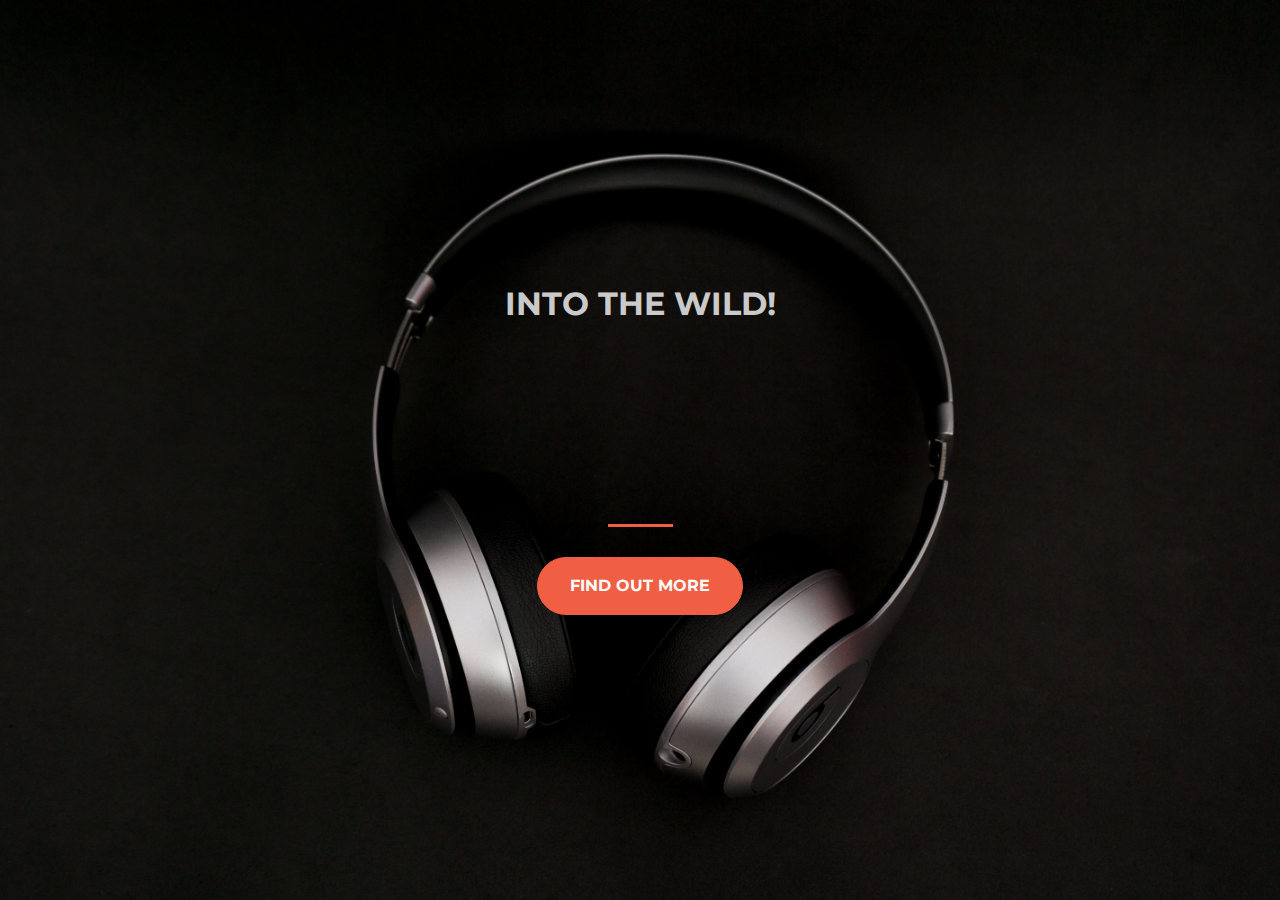
<file: index.html>
<!DOCTYPE html>
<html>
  <head>
    <title>Wildlife</title>

    <link href="https://fonts.googleapis.com/css?family=Montserrat" rel="stylesheet">

    <link rel="stylesheet" href="https://stackpath.bootstrapcdn.com/bootstrap/4.3.1/css/bootstrap.min.css" integrity="sha384-ggOyR0iXCbMQv3Xipma34MD+dH/1fQ784/j6cY/iJTQUOhcWr7x9JvoRxT2MZw1T" crossorigin="anonymous"> 

    <link href="style.css" rel="stylesheet">
    <script src="https://js.chargebee.com/v2/chargebee.js" data-cb-site="kira-integ-test" ></script>
  </head>
  <body>
    <header class="text-center text-white d-flex">
      <div class="container my-auto">
        <div class="row">
          <div class="col-lg-12 my-auto">
            <h1 class="text-uppercase faded">
              <strong>Into the Wild!</strong>
            </h1>
            <hr>
          </div>
          <div class="col-lg-12 my-auto">
            <a href="imagegallery.html" class="btn btn-primary btn-xl">Find Out More </a> 
          </div>
        </div>
      </div>
    </header>

  </body>

</html>
</file>
<file: style.css>
body,
html {
  width: 100%;
  height: 100%; 
}

body {
  font-family: 'Montserrat', sans-serif;
}

hr {
  max-width: 65px;
  border-width: 3px;
  border-color: #F05F44; 
}

.faded {
  color: rgba(255, 255, 255, 0.8); 
}

header {
  background-position: center;
  background-image: url("landingimage.jpg");
  background-size: cover;
  height: 100%;
}

header hr {
  margin-top: 200px;
  margin-bottom: 30px; 
}

header h1 {
  font-size: 2rem; 
}

.btn {
  font-weight: 700;
  text-transform: uppercase;
  border-radius: 300px;
  font-family: 'Montserrat', sans-serif;
}

.btn-xl {
  padding: 1rem 2rem; 
}

.btn-primary {
  background-color: #F05F44;
  border-color: #F05F44; }

.btn-primary:hover {
  background-color: #ee4b08;
  border-color: #ee4b08;
  border-width: 5px;
  cursor: pointer;
}
</file>
